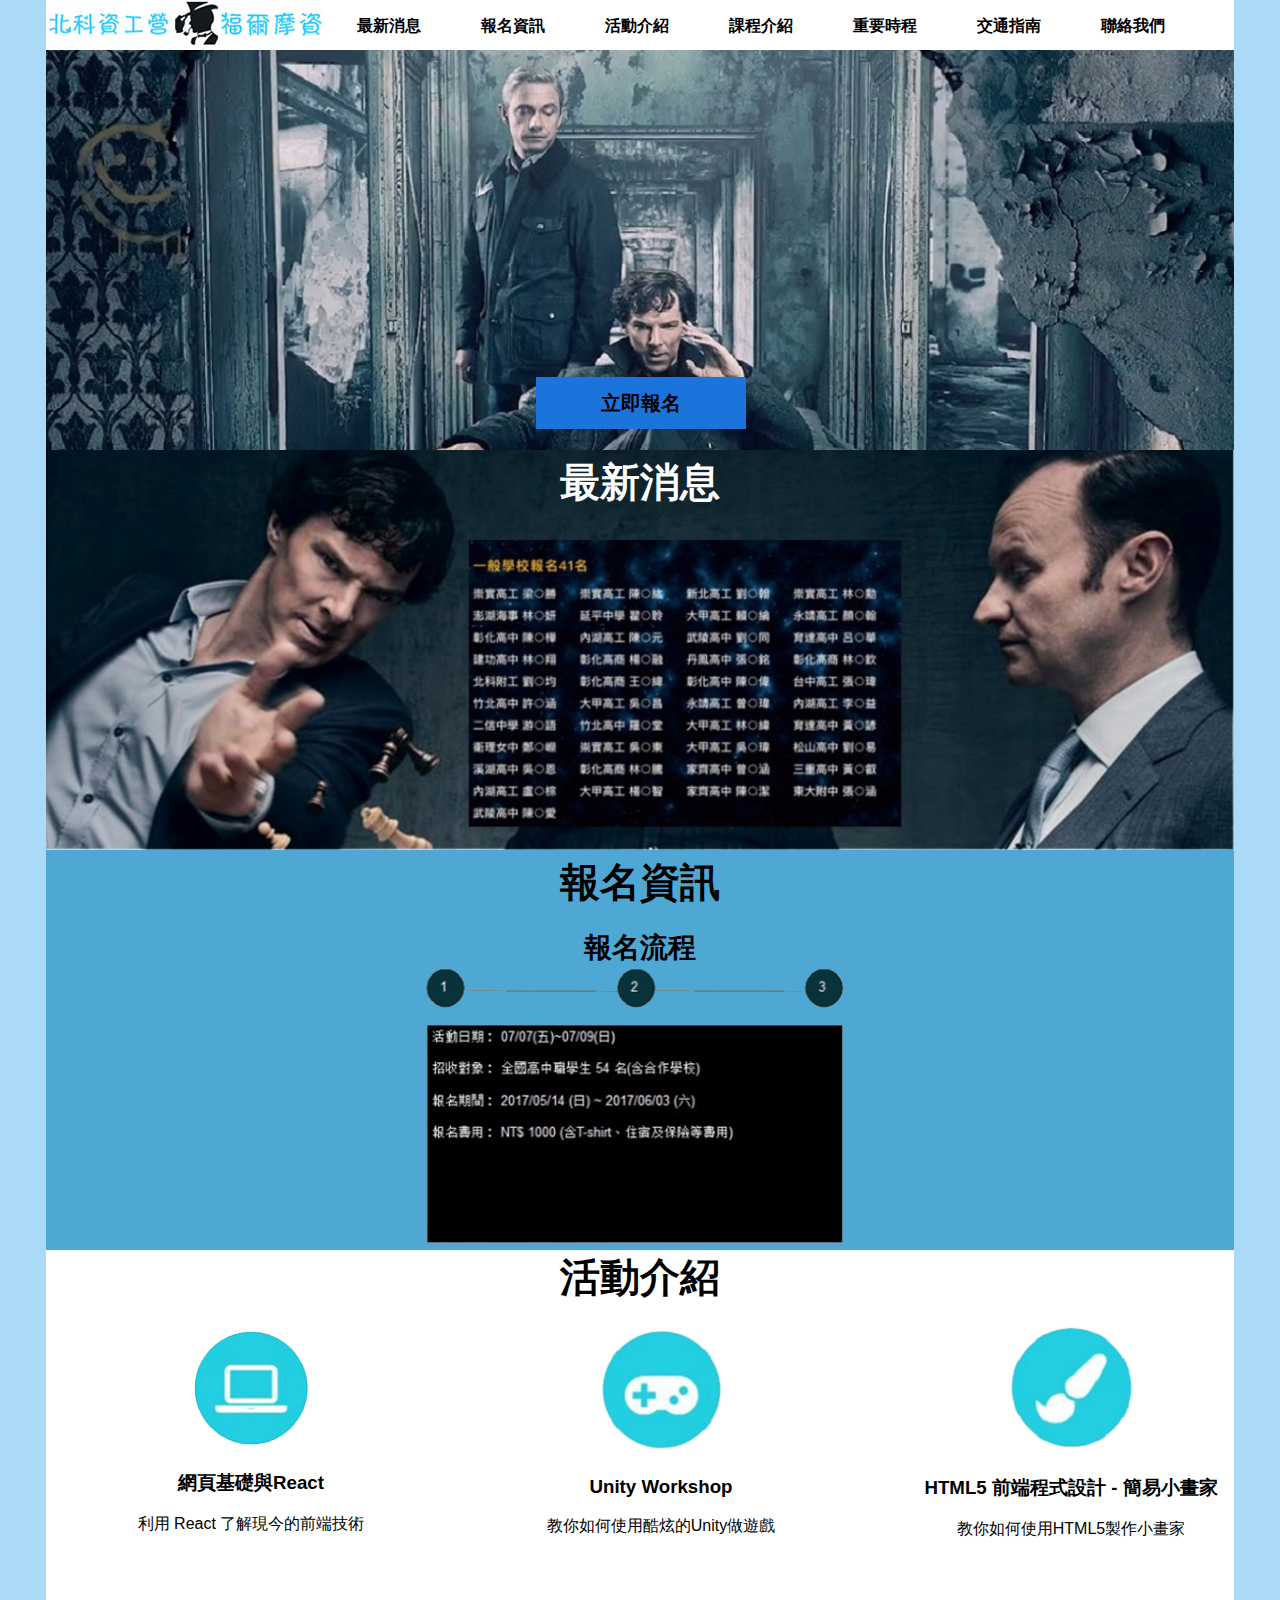
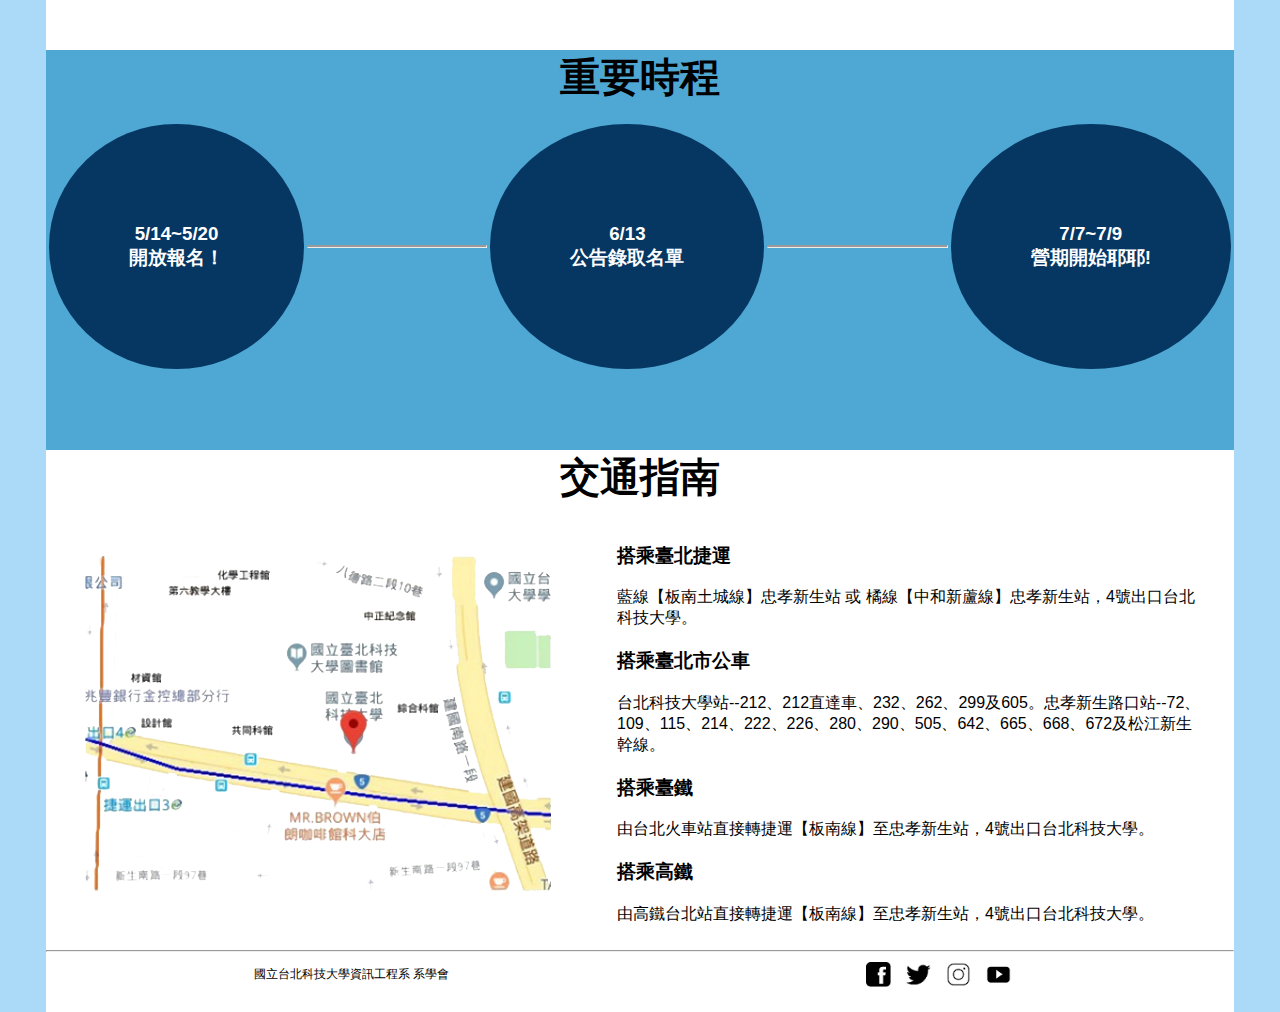
<file: index.html>
<!DOCTYPE html>
<html>

<head>
    <meta charset="utf-8" />
    <title>NTUTCSIE</title>
    <link rel="stylesheet" href="./css/index.css" />
    
    <script src="https://ajax.googleapis.com/ajax/libs/jquery/3.3.1/jquery.min.js"></script>
    <script>
        $(document).ready(function(){
        // Add smooth scrolling to all links
         $("a").on('click', function(event) {

            // Make sure this.hash has a value before overriding default behavior
            if (this.hash !== "") {
            // Prevent default anchor click behavior
            event.preventDefault();

            // Store hash
            var hash = this.hash;

             // Using jQuery's animate() method to add smooth page scroll
             // The optional number (800) specifies the number of milliseconds it takes to scroll to the specified area
         $('html, body').animate({
           scrollTop: $(hash).offset().top
         }, 800, function(){
   
           // Add hash (#) to URL when done scrolling (default click behavior)
              window.location.hash = hash;
            });
            } // End if
        });
        });
        
    </script>
    <script src="./smooth-page-scroll-to-top/files/smooth_scroll.js"></script>
    
</head>

<body>
    <div class="wrap">
        <div class="header">
            <div class="nav">
                <div class="nav_img"><a href="index.html" ><img src="./image/home1.jpg" ></a></div>
                <div class="nav_btn"><a href="news.html" style="color:#000000">最新消息</a></div>
                <div class="nav_btn"><a href="route.html" style="color:#000000">報名資訊</a></div>
                <div class="nav_btn"><a href="activity.html" style="color:#000000">活動介紹</a></div>
                <div class="nav_btn"><a href="subject.html" style="color:#000000">課程介紹</a></div>
                <div class="nav_btn"><a href="schedule.html" style="color:#000000">重要時程</a></div>
                <div class="nav_btn"><a href="https://goo.gl/K7Ed3x" style="color:#000000">交通指南</a></div>
                <div class="nav_btn"><a href="connection.html" style="color:#000000">聯絡我們</a></div>
            </div>
        </div>
        
        <div class="main_content">
            <div class="fir_content">
                <img src="./image/img01.bmp" >
                <a href="#apply">立即報名</a>
            </div>
            <div class="sec_content">
                <p class="p_title">最新消息</p>
                <img src="./image/img02.bmp">
            </div>

            <div class="third_content">
                <a id = "apply"><p class="p_title">報名資訊</p></a>
                <p >報名流程</p>
                <img src="./image/img03.bmp">
            </div>

            <div class="forth_content">
                <p class="p_title">活動介紹</p>
                <div class="act_news">    
                    <div style="flex-grow: 1">
                        <img src="./image/act_img1.bmp">
                        <h3>網頁基礎與React</h3>
                        <p>利用 React 了解現今的前端技術</p>
                    </div>
                    <div style="flex-grow: 1">
                        <img src="./image/act_img2.bmp">
                        <h3>Unity Workshop</h3>
                        <p>教你如何使用酷炫的Unity做遊戲</p>
                    </div>
                    <div style="flex-grow: 1">
                        <img src="./image/act_img3.bmp">
                        <h3>HTML5 前端程式設計 - 簡易小畫家</h3>
                        <p>教你如何使用HTML5製作小畫家</p>
                    </div>
                </div>
            </div>
            <div class="five_content">
                <p class="p_title">重要時程</p>
                <div class="timeline">    
                    <div>
                        <h3>
                            5/14~5/20</br>
                            開放報名！
                        </h3>
                    </div>
                    <hr></hr>
                    <div>
                        <h3>
                            6/13</br>
                            公告錄取名單
                        </h3>
                    </div>
                    <hr></hr>
                    <div>
                        <h3>
                            7/7~7/9</br>
                            營期開始耶耶!
                        </h3>
                    </div>
                 </div>
            </div>
            <div class="six_content">
                <p class="p_title">交通指南</p>
                <div class="map_news">    
                    <div style="flex-grow: 1">
                        <img src="./image/map.bmp">
                    </div>
                    <div style="flex-grow: 1">
                        <h3>搭乘臺北捷運</h3>  
                        <p>藍線【板南土城線】忠孝新生站 或 橘線【中和新蘆線】忠孝新生站，4號出口台北科技大學。</p>   
                        <h3>搭乘臺北市公車</h3>
                        <p>台北科技大學站--212、212直達車、232、262、299及605。忠孝新生路口站--72、109、115、214、222、226、280、290、505、642、665、668、672及松江新生幹線。</p>
                        <h3>搭乘臺鐵</h3>
                        <p>由台北火車站直接轉捷運【板南線】至忠孝新生站，4號出口台北科技大學。</p>
                        <h3>搭乘高鐵</h3>
                        <p>由高鐵台北站直接轉捷運【板南線】至忠孝新生站，4號出口台北科技大學。</p>
                    </div>
                </div>  
            </div>
        </div> 
        <hr class="pline"></hr>   
        <div class="footer">
            <div class="footer_content">
                <div>國立台北科技大學資訊工程系 系學會</div>
                <div class="icon">
                        <a href="https://www.facebook.com/NTUT2018CSIE/"><img src="./image/fb.png"></a>
                        <a href="https://twitter.com/"><img src="./image/tw.png"></a>
                        <a href="https://www.instagram.com/?hl=zh-tw"><img src="./image/ig.png"></a>
                        <a href="https://www.youtube.com/"><img src="./image/yt.png"></a>
                </div>
            </div>
        </div>
    </div>
</body>

</html>
</file>
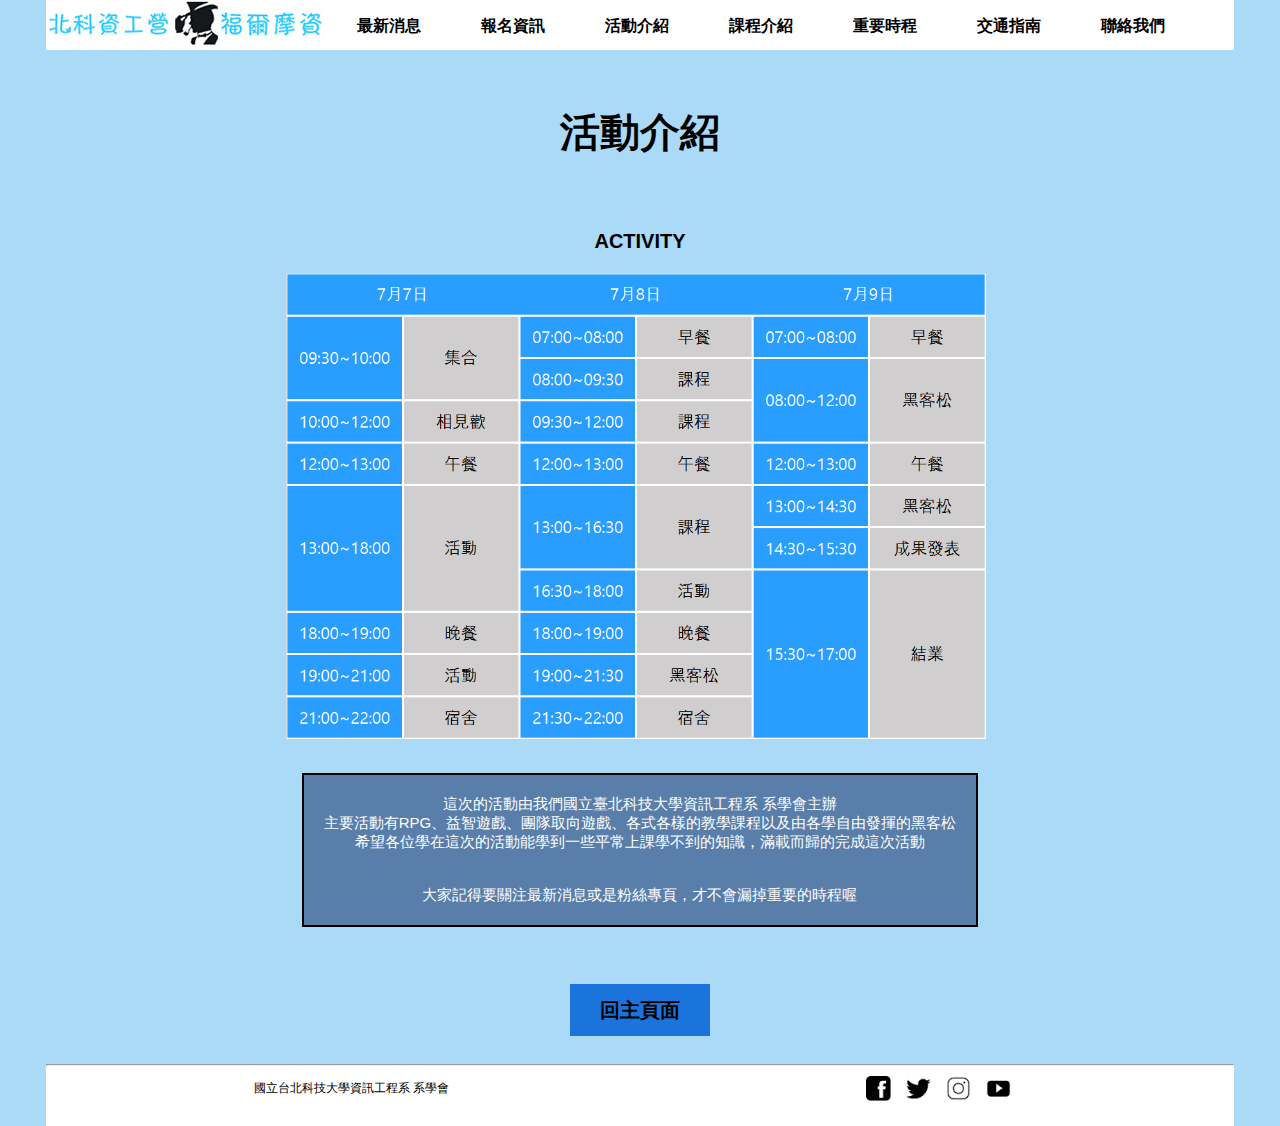
<file: activity.html>
<!DOCTYPE html>
<html>

<head>
    <meta charset="utf-8" />
    <title>NTUTCSIE</title>
    <link rel="stylesheet" href="./css/universal.css" />
</head>

<body>
    <div class="wrap">
        <div class="header">
            <div class="nav">
                <div class="nav_img"><a href="index.html" ><img src="./image/home1.jpg" ></a></div>
                <div class="nav_btn"><a href="news.html" style="color:#000000">最新消息</a></div>
                <div class="nav_btn"><a href="route.html" style="color:#000000">報名資訊</a></div>
                <div class="nav_btn"><a href="activity.html" style="color:#000000">活動介紹</a></div>
                <div class="nav_btn"><a href="subject.html" style="color:#000000">課程介紹</a></div>
                <div class="nav_btn"><a href="schedule.html" style="color:#000000">重要時程</a></div>
                <div class="nav_btn"><a href="https://goo.gl/K7Ed3x" style="color:#000000">交通指南</a></div>
                <div class="nav_btn"><a href="connection.html" style="color:#000000">聯絡我們</a></div>
            </div>
        </div>
        <div class="content">
            <div class="title">
                活動介紹
            </div>
            <div class="substandard">
                <p>ACTIVITY</p>
            </div>
            <div>
                <img src="./image/schedules.jpg">
            </div>
            <div class="information">
                這次的活動由我們國立臺北科技大學資訊工程系 系學會主辦</br>
                主要活動有RPG、益智遊戲、團隊取向遊戲、各式各樣的教學課程以及由各學自由發揮的黑客松</br>
                希望各位學在這次的活動能學到一些平常上課學不到的知識，滿載而歸的完成這次活動</br>
                </br></br>
                大家記得要關注最新消息或是粉絲專頁，才不會漏掉重要的時程喔
            </div>
            <div class="btn">
                <a href="index.html">回主頁面</a>
            </div>
        </div>
        <hr class="pline"></hr>   
        <div class="footer">
            <div class="footer_content">
                <div>國立台北科技大學資訊工程系 系學會</div>
                <div class="icon">
                    <a href="https://www.facebook.com/NTUT2018CSIE/"><img src="./image/fb.png"></a>
                    <a href="https://twitter.com/"><img src="./image/tw.png"></a>
                    <a href="https://www.instagram.com/?hl=zh-tw"><img src="./image/ig.png"></a>
                    <a href="https://www.youtube.com/"><img src="./image/yt.png"></a>
                </div>
            </div>
        </div>
    </div>
</body>

</html>
</file>
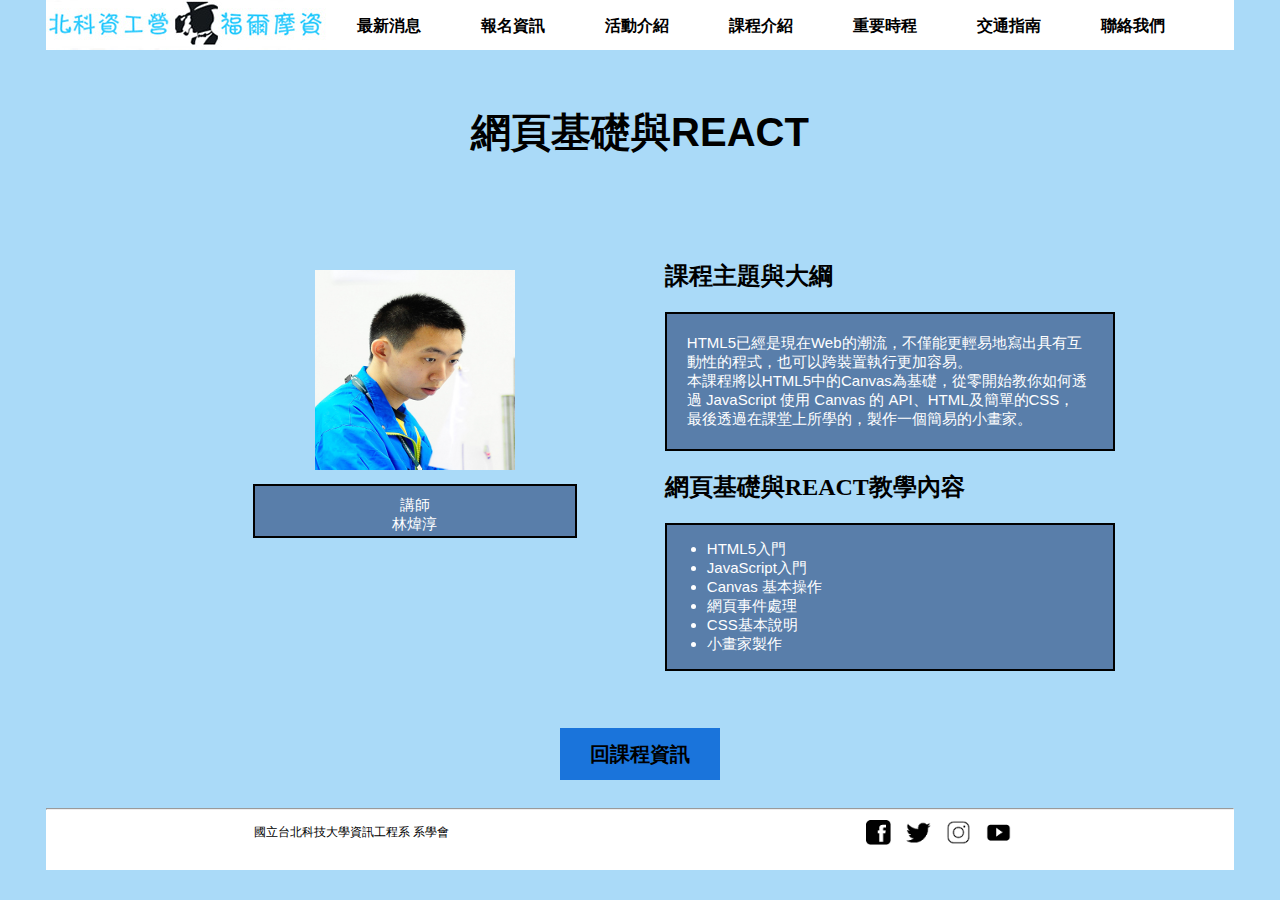
<file: html.html>
<!DOCTYPE html>
<html>

<head>
    <meta charset="utf-8" />
    <title>NTUTCSIE</title>
    <link rel="stylesheet" href="./css/teacher.css" />
</head>

<body>
    <div class="wrap">
        <div class="header">
            <div class="nav">
                <div class="nav_img"><a href="index.html" ><img src="./image/home1.jpg" ></a></div>
                <div class="nav_btn"><a href="news.html" style="color:#000000">最新消息</a></div>
                <div class="nav_btn"><a href="route.html" style="color:#000000">報名資訊</a></div>
                <div class="nav_btn"><a href="activity.html" style="color:#000000">活動介紹</a></div>
                <div class="nav_btn"><a href="subject.html" style="color:#000000">課程介紹</a></div>
                <div class="nav_btn"><a href="schedule.html" style="color:#000000">重要時程</a></div>
                <div class="nav_btn"><a href="https://goo.gl/K7Ed3x" style="color:#000000">交通指南</a></div>
                <div class="nav_btn"><a href="connection.html" style="color:#000000">聯絡我們</a></div>
            </div>
        </div>
        <div class="content">
            <div class="title">
                網頁基礎與REACT
            </div>
            <div class="licontent">
                <div  class="fir">
                    <img src="./image/html.png">
                    <div class="ins">
                        講師</br>
                        林煒淳
                    </div>
                </div>
                <div  class="sec">
                    <h2>課程主題與大綱</h2>
                    <div class="information">
                        HTML5已經是現在Web的潮流，不僅能更輕易地寫出具有互動性的程式，也可以跨裝置執行更加容易。</br>
 
                        本課程將以HTML5中的Canvas為基礎，從零開始教你如何透過 JavaScript 使用 Canvas 的 API、HTML及簡單的CSS，</br>
                        最後透過在課堂上所學的，製作一個簡易的小畫家。
                    </div>
                    <h2>網頁基礎與REACT教學內容</h2>
                    <div class="list">
                        <ul>
                            <li>HTML5入門</li>
                            <li>JavaScript入門</li>
                            <li>Canvas 基本操作</li>
                            <li>網頁事件處理</li>
                            <li>CSS基本說明</li>
                            <li>小畫家製作</li>
                        </ul>
                    </div>
                </div>
            </div>
            <div class="btn">
                <a href="subject.html">回課程資訊</a>
            </div>
        </div>
        <hr class="pline"></hr>   
        <div class="footer">
            <div class="footer_content">
                <div>國立台北科技大學資訊工程系 系學會</div>
                <div class="icon">
                    <a href="https://www.facebook.com/NTUT2018CSIE/"><img src="./image/fb.png"></a>
                    <a href="https://twitter.com/"><img src="./image/tw.png"></a>
                    <a href="https://www.instagram.com/?hl=zh-tw"><img src="./image/ig.png"></a>
                    <a href="https://www.youtube.com/"><img src="./image/yt.png"></a>
                </div>
            </div>
        </div>
    </div>
</body>

</html>
</file>
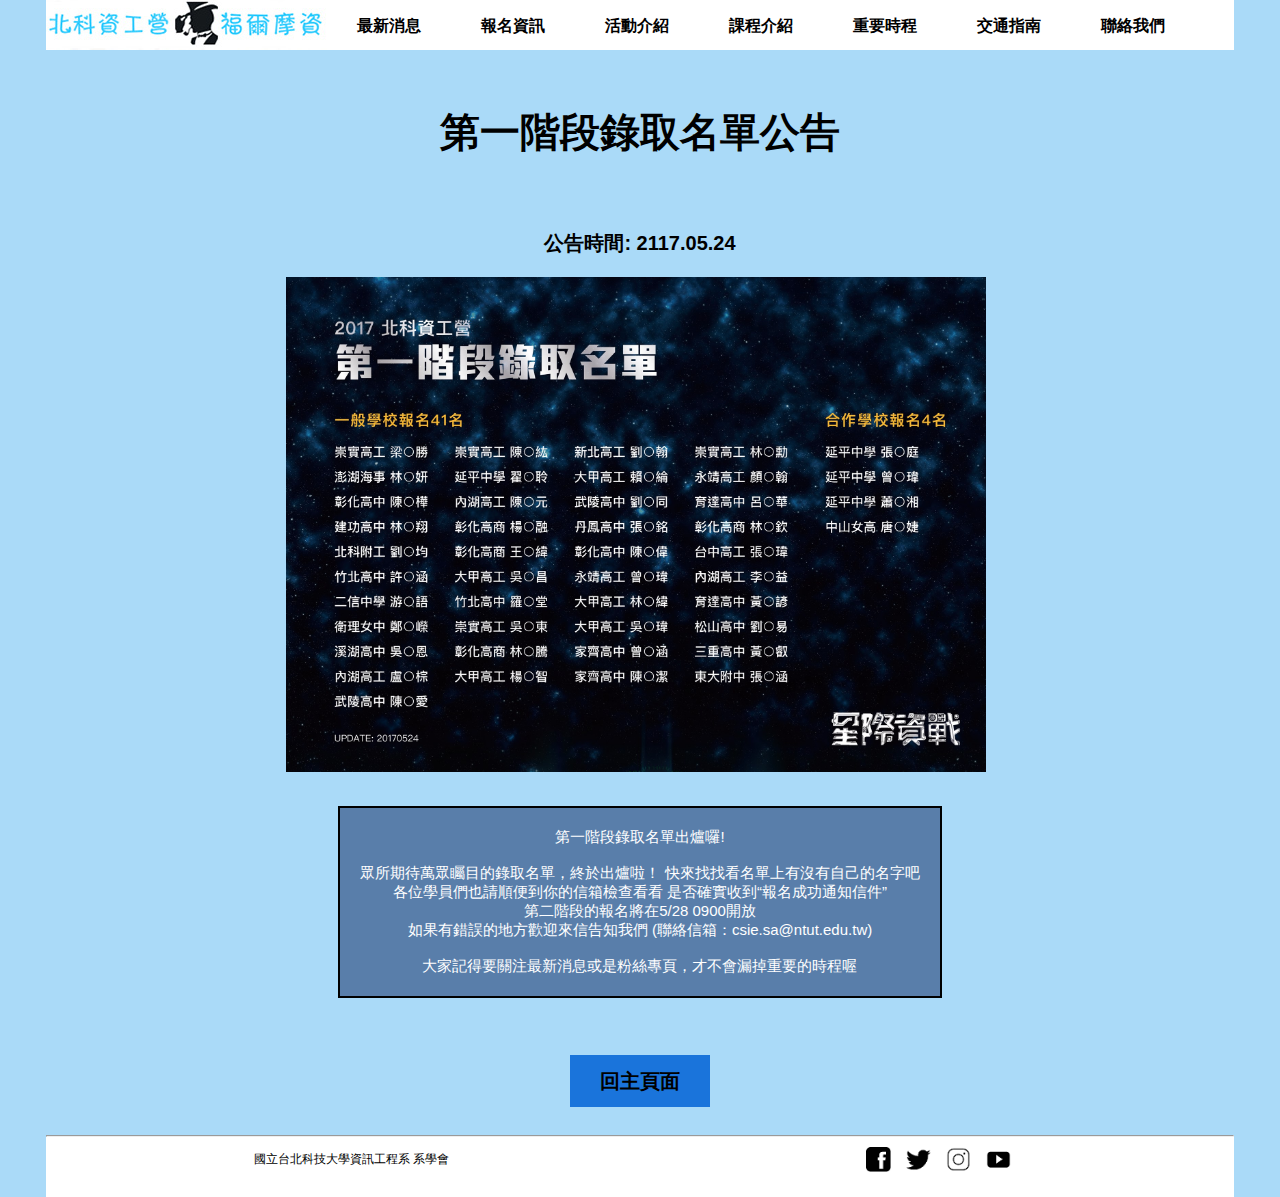
<file: news.html>
<!DOCTYPE html>
<html>

<head>
    <meta charset="utf-8" />
    <title>NTUTCSIE</title>
    <link rel="stylesheet" href="./css/universal.css" />
</head>

<body>
    <div class="wrap">
        <div class="header">
            <div class="nav">
                <div class="nav_img"><a href="index.html" ><img src="./image/home1.jpg" ></a></div>
                <div class="nav_btn"><a href="news.html" style="color:#000000">最新消息</a></div>
                <div class="nav_btn"><a href="route.html" style="color:#000000">報名資訊</a></div>
                <div class="nav_btn"><a href="activity.html" style="color:#000000">活動介紹</a></div>
                <div class="nav_btn"><a href="subject.html" style="color:#000000">課程介紹</a></div>
                <div class="nav_btn"><a href="schedule.html" style="color:#000000">重要時程</a></div>
                <div class="nav_btn"><a href="https://goo.gl/K7Ed3x" style="color:#000000">交通指南</a></div>
                <div class="nav_btn"><a href="connection.html" style="color:#000000">聯絡我們</a></div>
            </div>
        </div>
        <div class="content">
            <div class="title">
                第一階段錄取名單公告
            </div>
            <div class="substandard">
                <p>公告時間: 2117.05.24</p>
            </div>
            <div>
                <img src="./image/nameList.jpg">
            </div>
            <div class="information">
                第一階段錄取名單出爐囉!</br></br>
 
                眾所期待萬眾矚目的錄取名單，終於出爐啦！ 快來找找看名單上有沒有自己的名字吧</br>
                各位學員們也請順便到你的信箱檢查看看 是否確實收到“報名成功通知信件”</br>
                第二階段的報名將在5/28 0900開放</br>
                如果有錯誤的地方歡迎來信告知我們 (聯絡信箱：csie.sa@ntut.edu.tw)</br></br>
                         
                大家記得要關注最新消息或是粉絲專頁，才不會漏掉重要的時程喔</br>
            </div>
            <div class="btn">
                <a href="index.html">回主頁面</a>
            </div>
        </div>
        <hr class="pline"></hr>   
        <div class="footer">
            <div class="footer_content">
                <div>國立台北科技大學資訊工程系 系學會</div>
                <div class="icon">
                    <a href="https://www.facebook.com/NTUT2018CSIE/"><img src="./image/fb.png"></a>
                    <a href="https://twitter.com/"><img src="./image/tw.png"></a>
                    <a href="https://www.instagram.com/?hl=zh-tw"><img src="./image/ig.png"></a>
                    <a href="https://www.youtube.com/"><img src="./image/yt.png"></a>
                </div>
            </div>
        </div>
    </div>
</body>

</html>
</file>
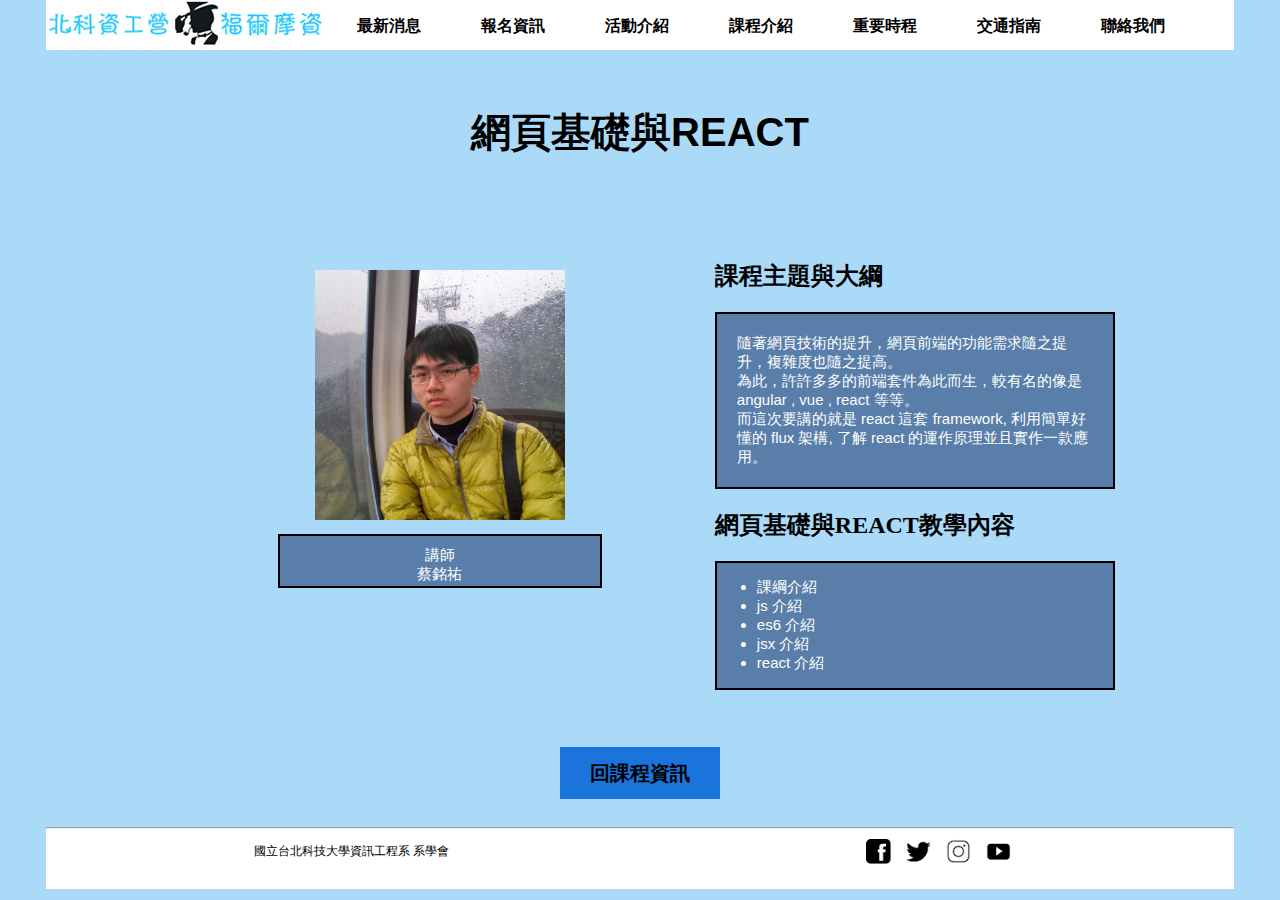
<file: react.html>
<!DOCTYPE html>
<html>

<head>
    <meta charset="utf-8" />
    <title>NTUTCSIE</title>
    <link rel="stylesheet" href="./css/teacher.css" />
</head>

<body>
    <div class="wrap">
        <div class="header">
            <div class="nav">
                <div class="nav_img"><a href="index.html" ><img src="./image/home1.jpg" ></a></div>
                <div class="nav_btn"><a href="news.html" style="color:#000000">最新消息</a></div>
                <div class="nav_btn"><a href="route.html" style="color:#000000">報名資訊</a></div>
                <div class="nav_btn"><a href="activity.html" style="color:#000000">活動介紹</a></div>
                <div class="nav_btn"><a href="subject.html" style="color:#000000">課程介紹</a></div>
                <div class="nav_btn"><a href="schedule.html" style="color:#000000">重要時程</a></div>
                <div class="nav_btn"><a href="https://goo.gl/K7Ed3x" style="color:#000000">交通指南</a></div>
                <div class="nav_btn"><a href="connection.html" style="color:#000000">聯絡我們</a></div>
            </div>
        </div>
        <div class="content">
            <div class="title">
                網頁基礎與REACT
            </div>
            <div class="licontent">
                <div  class="fir">
                    <img src="./image/react.jpg">
                    <div class="ins">
                        講師</br>
                        蔡銘祐
                    </div>
                </div>
                <div  class="sec">
                    <h2>課程主題與大綱</h2>
                    <div class="information">
                        隨著網頁技術的提升，網頁前端的功能需求隨之提升，複雜度也隨之提高。</br>
 
                        為此，許許多多的前端套件為此而生，較有名的像是 angular , vue , react 等等。</br>
                             
                        而這次要講的就是 react 這套 framework, 利用簡單好懂的 flux 架構, 了解 react 的運作原理並且實作一款應用。
                    </div>
                    <h2>網頁基礎與REACT教學內容</h2>
                    <div class="list">
                        <ul>
                            <li>課綱介紹</li>
                            <li>js 介紹</li>
                            <li>es6 介紹</li>
                            <li>jsx 介紹</li>
                            <li>react 介紹</li>
                        </ul>
                    </div>
                </div>
            </div>
            <div class="btn">
                <a href="subject.html">回課程資訊</a>
            </div>
        </div>
        <hr class="pline"></hr>   
        <div class="footer">
            <div class="footer_content">
                <div>國立台北科技大學資訊工程系 系學會</div>
                <div class="icon">
                    <a href="https://www.facebook.com/NTUT2018CSIE/"><img src="./image/fb.png"></a>
                    <a href="https://twitter.com/"><img src="./image/tw.png"></a>
                    <a href="https://www.instagram.com/?hl=zh-tw"><img src="./image/ig.png"></a>
                    <a href="https://www.youtube.com/"><img src="./image/yt.png"></a>
                </div>
            </div>
        </div>
    </div>
</body>

</html>
</file>
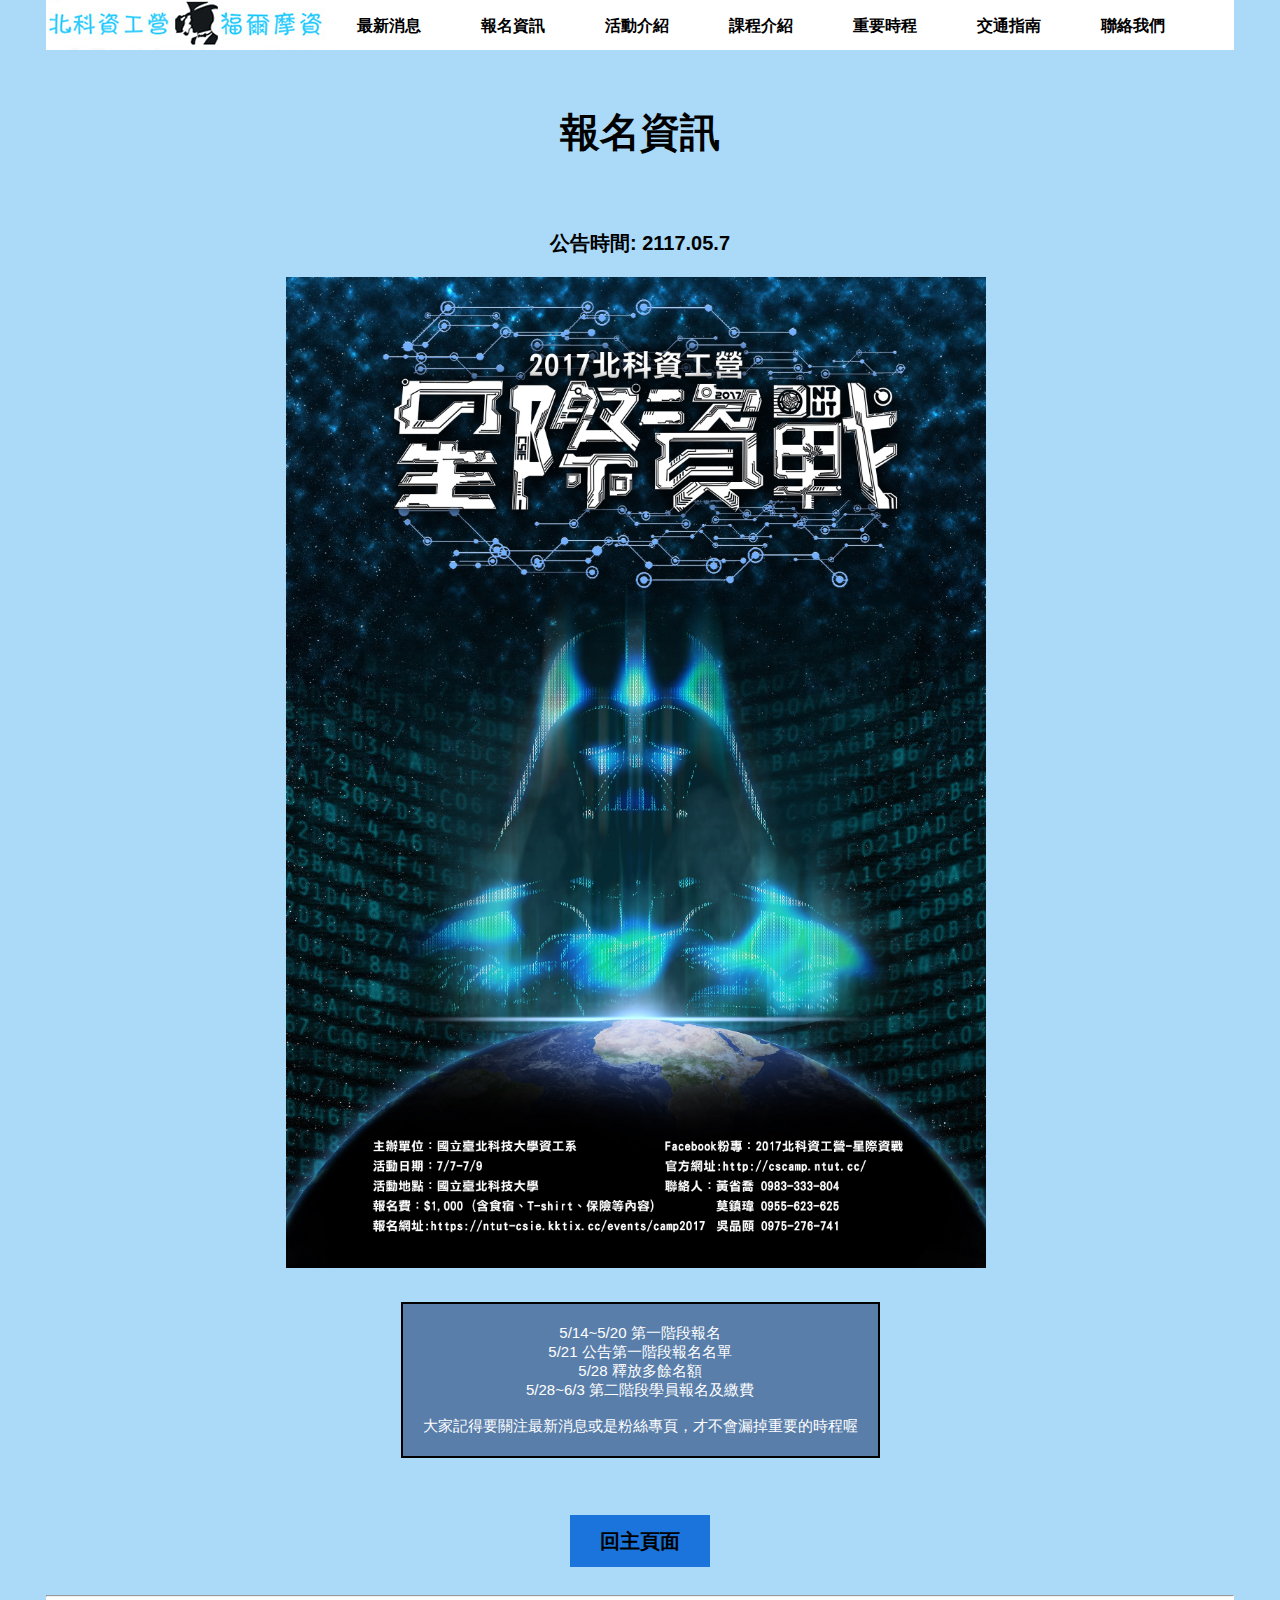
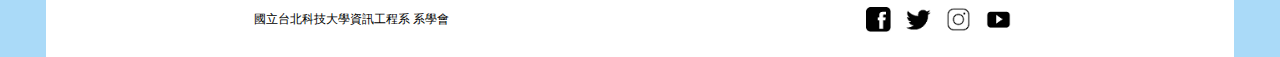
<file: route.html>
<!DOCTYPE html>
<html>

<head>
    <meta charset="utf-8" />
    <title>NTUTCSIE</title>
    <link rel="stylesheet" href="./css/universal.css" />
</head>

<body>
    <div class="wrap">
        <div class="header">
            <div class="nav">
                <div class="nav_img"><a href="index.html" ><img src="./image/home1.jpg" ></a></div>
                <div class="nav_btn"><a href="news.html" style="color:#000000">最新消息</a></div>
                <div class="nav_btn"><a href="route.html" style="color:#000000">報名資訊</a></div>
                <div class="nav_btn"><a href="activity.html" style="color:#000000">活動介紹</a></div>
                <div class="nav_btn"><a href="subject.html" style="color:#000000">課程介紹</a></div>
                <div class="nav_btn"><a href="schedule.html" style="color:#000000">重要時程</a></div>
                <div class="nav_btn"><a href="https://goo.gl/K7Ed3x" style="color:#000000">交通指南</a></div>
                <div class="nav_btn"><a href="connection.html" style="color:#000000">聯絡我們</a></div>
            </div>
        </div>
        <div class="content">
            <div class="title">
                報名資訊
            </div>
            <div class="substandard">
                <p>公告時間: 2117.05.7</p>
            </div>
            <div>
                <img src="./image/cscamp.jpg">
            </div>
            <div class="information">
                    5/14~5/20 第一階段報名</br>
                    5/21 公告第一階段報名名單</br>
                    5/28 釋放多餘名額</br>
                    5/28~6/3 第二階段學員報名及繳費</br></br>
                     
                    大家記得要關注最新消息或是粉絲專頁，才不會漏掉重要的時程喔
            </div>
            <div class="btn">
                <a href="index.html">回主頁面</a>
            </div>
        </div>
        <hr class="pline"></hr>   
        <div class="footer">
            <div class="footer_content">
                <div>國立台北科技大學資訊工程系 系學會</div>
                <div class="icon">
                    <a href="https://www.facebook.com/NTUT2018CSIE/"><img src="./image/fb.png"></a>
                    <a href="https://twitter.com/"><img src="./image/tw.png"></a>
                    <a href="https://www.instagram.com/?hl=zh-tw"><img src="./image/ig.png"></a>
                    <a href="https://www.youtube.com/"><img src="./image/yt.png"></a>
                </div>
            </div>
        </div>
    </div>
</body>

</html>
</file>
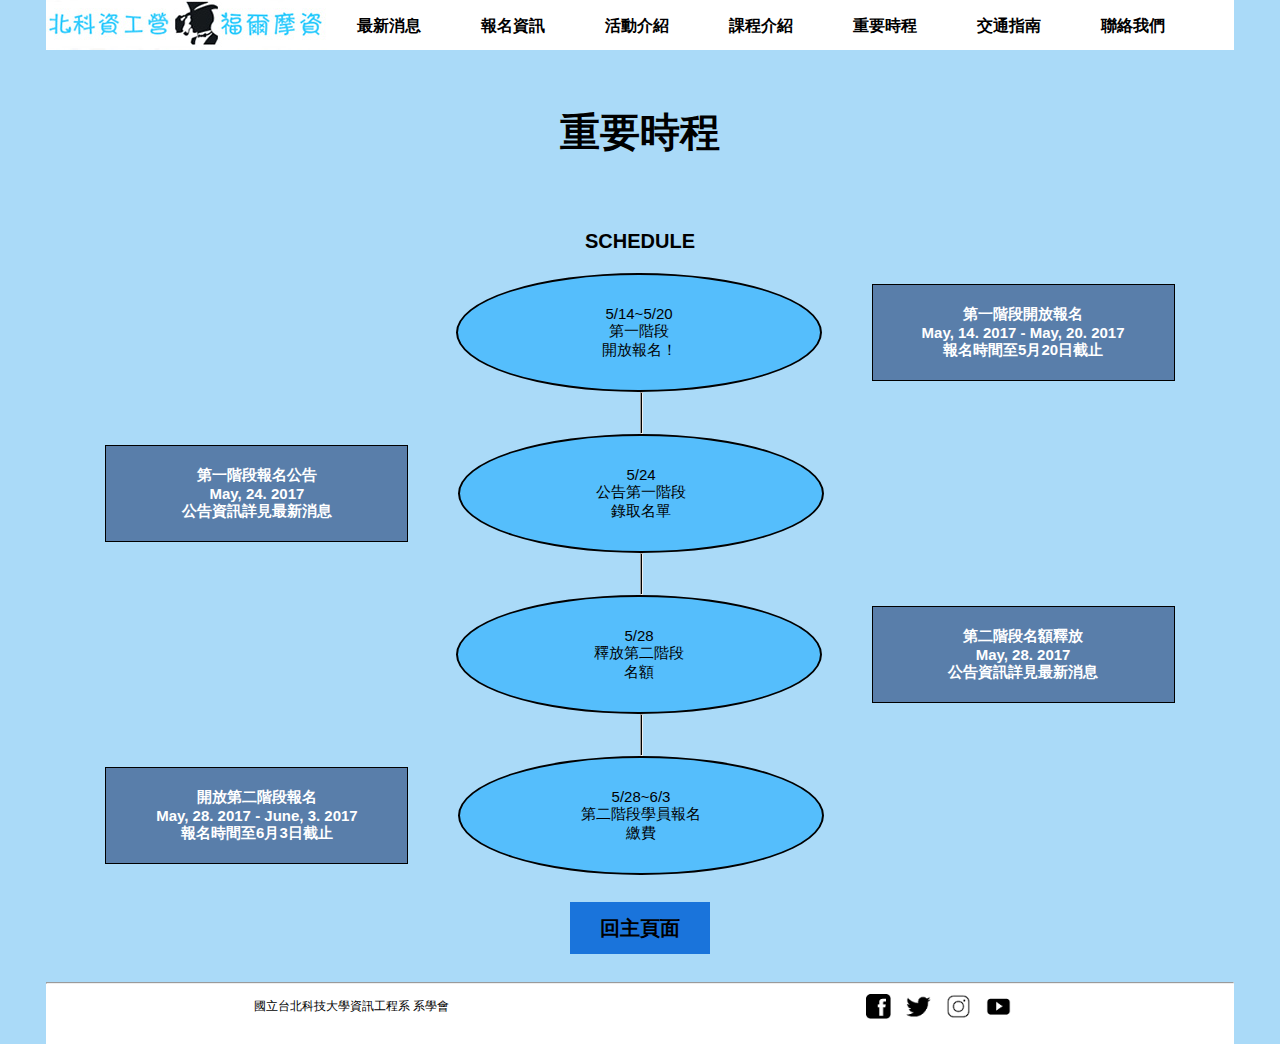
<file: schedule.html>
<!DOCTYPE html>
<html>

<head>
    <meta charset="utf-8" />
    <title>NTUTCSIE</title>
    <link rel="stylesheet" href="./css/schedule.css" />
</head>

<body>
    <div class="wrap">
        <div class="header">
            <div class="nav">
                <div class="nav_img"><a href="index.html" ><img src="./image/home1.jpg" ></a></div>
                <div class="nav_btn"><a href="news.html" style="color:#000000">最新消息</a></div>
                <div class="nav_btn"><a href="route.html" style="color:#000000">報名資訊</a></div>
                <div class="nav_btn"><a href="activity.html" style="color:#000000">活動介紹</a></div>
                <div class="nav_btn"><a href="subject.html" style="color:#000000">課程介紹</a></div>
                <div class="nav_btn"><a href="schedule.html" style="color:#000000">重要時程</a></div>
                <div class="nav_btn"><a href="https://goo.gl/K7Ed3x" style="color:#000000">交通指南</a></div>
                <div class="nav_btn"><a href="connection.html" style="color:#000000">聯絡我們</a></div>
            </div>
        </div>
        <div class="content">
            <div class="title">
                重要時程
            </div>
            <div class="substandard">
                <p>SCHEDULE</p>
            </div>
            <div class="schedule">
                <div style="flex-grow: 1"></div>
                <div class="time" style="flex-grow: 1">
                    5/14~5/20</BR>
                    第一階段</BR>
                    開放報名！
                </div>
                <div class="information" style="flex-grow: 1">
                    第一階段開放報名</BR>
                    May, 14. 2017 - May, 20. 2017</BR>
                    報名時間至5月20日截止
                </div>
            </div>
            <hr class="line"></hr>
            <div class="schedule">
                <div class="information" style="flex-grow: 1">
                    第一階段報名公告</BR>
                    May, 24. 2017</BR>
                    公告資訊詳見最新消息
                </div>
                <div class="time" style="flex-grow: 1">
                    5/24</BR>
                    公告第一階段</BR>
                    錄取名單
                </div>
                <div style="flex-grow: 1"></div>   
            </div>
            <hr class="line"></hr>
            <div class="schedule">
                <div style="flex-grow: 1"></div>
                <div class="time" style="flex-grow: 1">
                    5/28</BR>
                    釋放第二階段</BR>
                    名額
                </div>
                <div class="information" style="flex-grow: 1">
                    第二階段名額釋放</BR>
                    May, 28. 2017</BR>
                    公告資訊詳見最新消息
                </div>   
            </div>
            <hr class="line"></hr>
            <div class="schedule">
                <div class="information" style="flex-grow: 1">
                    開放第二階段報名</BR>
                    May, 28. 2017 - June, 3. 2017</BR>
                    報名時間至6月3日截止
                </div>
                <div class="time" style="flex-grow: 1">
                    5/28~6/3</BR>
                    第二階段學員報名</BR>
                    繳費
                </div>
                <div style="flex-grow: 1"></div> 
            </div>
            <div class="btn">
                <a href="index.html">回主頁面</a>
            </div>
        </div>
        <hr class="pline"></hr>   
        <div class="footer">
            <div class="footer_content">
                <div>國立台北科技大學資訊工程系 系學會</div>
                <div class="icon">
                    <a href="https://www.facebook.com/NTUT2018CSIE/"><img src="./image/fb.png"></a>
                    <a href="https://twitter.com/"><img src="./image/tw.png"></a>
                    <a href="https://www.instagram.com/?hl=zh-tw"><img src="./image/ig.png"></a>
                    <a href="https://www.youtube.com/"><img src="./image/yt.png"></a>
                </div>
            </div>
        </div>
    </div>
</body>

</html>
</file>
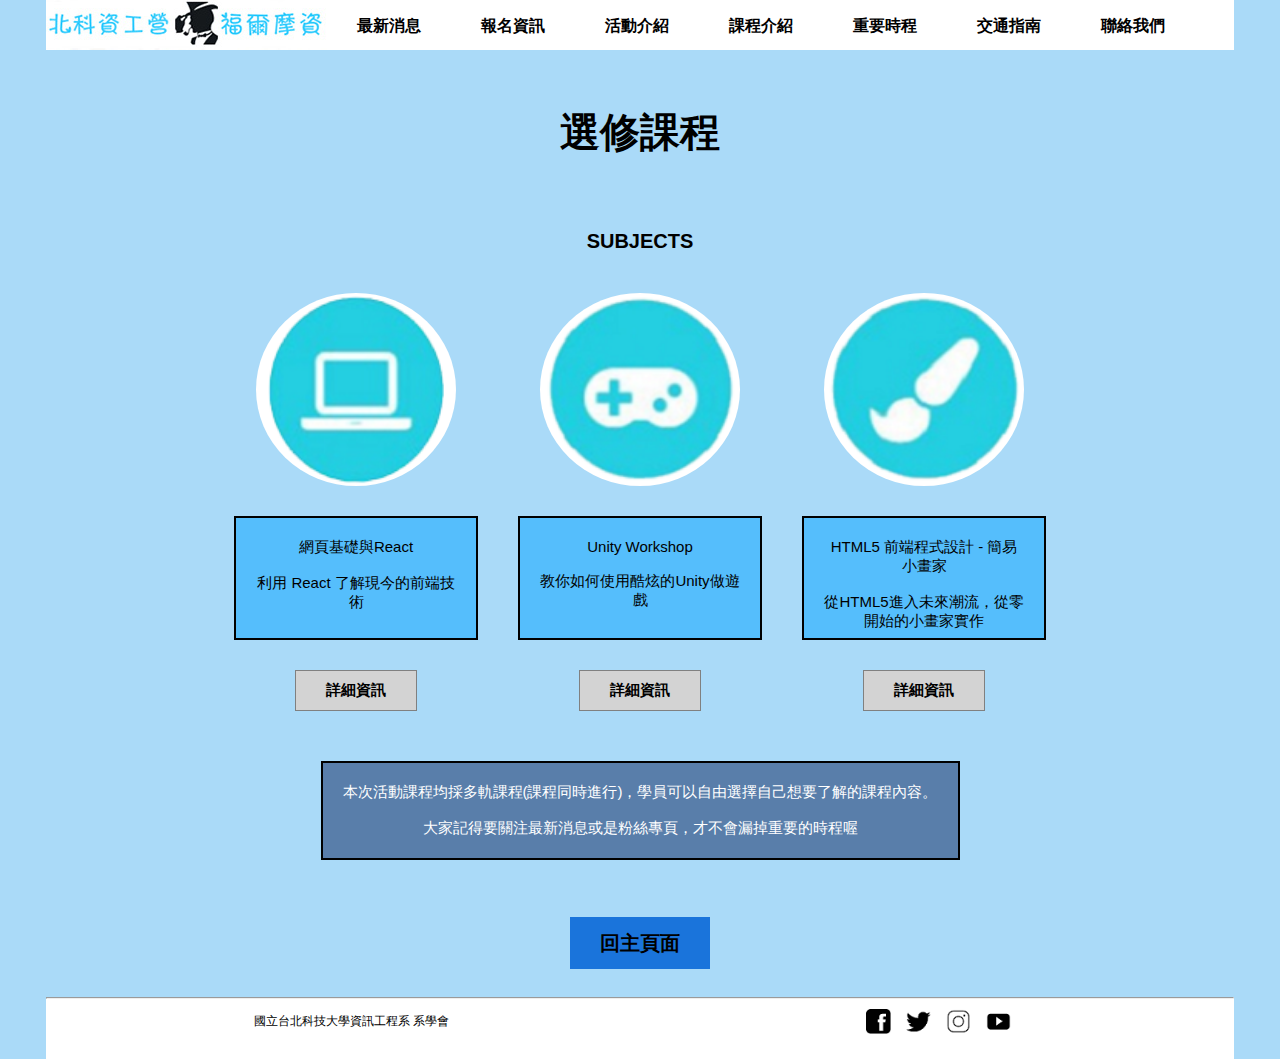
<file: subject.html>
<!DOCTYPE html>
<html>

<head>
    <meta charset="utf-8" />
    <title>NTUTCSIE</title>
    <link rel="stylesheet" href="./css/subject.css" />
</head>

<body>
    <div class="wrap">
        <div class="header">
            <div class="nav">
                <div class="nav_img"><a href="index.html" ><img src="./image/home1.jpg" ></a></div>
                <div class="nav_btn"><a href="news.html" style="color:#000000">最新消息</a></div>
                <div class="nav_btn"><a href="route.html" style="color:#000000">報名資訊</a></div>
                <div class="nav_btn"><a href="activity.html" style="color:#000000">活動介紹</a></div>
                <div class="nav_btn"><a href="subject.html" style="color:#000000">課程介紹</a></div>
                <div class="nav_btn"><a href="schedule.html" style="color:#000000">重要時程</a></div>
                <div class="nav_btn"><a href="https://goo.gl/K7Ed3x" style="color:#000000">交通指南</a></div>
                <div class="nav_btn"><a href="connection.html" style="color:#000000">聯絡我們</a></div>
            </div>
        </div>
        <div class="content">
            <div class="title">
                選修課程
            </div>
            <div class="substandard">
                <p>SUBJECTS</p>
            </div>
            <div class="sub_ins">
                <div class="sub_teacher">
                    <img src="./image/act_img1.bmp">
                    <p>
                        網頁基礎與React</br></br>
 
                        利用 React 了解現今的前端技術
                    </p>
                    <a href="react.html">詳細資訊</a>
                </div>
                <div class="sub_teacher">
                    <img src="./image/act_img2.bmp">
                    <p>
                         Unity Workshop</br></br>
 
                        教你如何使用酷炫的Unity做遊戲
                    </p>
                    <a href="unity.html">詳細資訊</a>
                </div>
                <div class="sub_teacher">
                    <img src="./image/act_img3.bmp">
                    <p>
                        HTML5 前端程式設計 - 簡易小畫家</br></br>
 
                        從HTML5進入未來潮流，從零開始的小畫家實作
                    </p>
                    <a href="html.html">詳細資訊</a>
                </div>
            </div>
            <div class="information">
                本次活動課程均採多軌課程(課程同時進行)，學員可以自由選擇自己想要了解的課程內容。</br></br>
 
                大家記得要關注最新消息或是粉絲專頁，才不會漏掉重要的時程喔
            </div>
            <div class="btn">
                <a href="index.html">回主頁面</a>
            </div>
        </div>
        <hr class="pline"></hr>   
        <div class="footer">
            <div class="footer_content">
                <div>國立台北科技大學資訊工程系 系學會</div>
                <div class="icon">
                    <a href="https://www.facebook.com/NTUT2018CSIE/"><img src="./image/fb.png"></a>
                    <a href="https://twitter.com/"><img src="./image/tw.png"></a>
                    <a href="https://www.instagram.com/?hl=zh-tw"><img src="./image/ig.png"></a>
                    <a href="https://www.youtube.com/"><img src="./image/yt.png"></a>
                </div>
            </div>
        </div>
    </div>
</body>

</html>
</file>
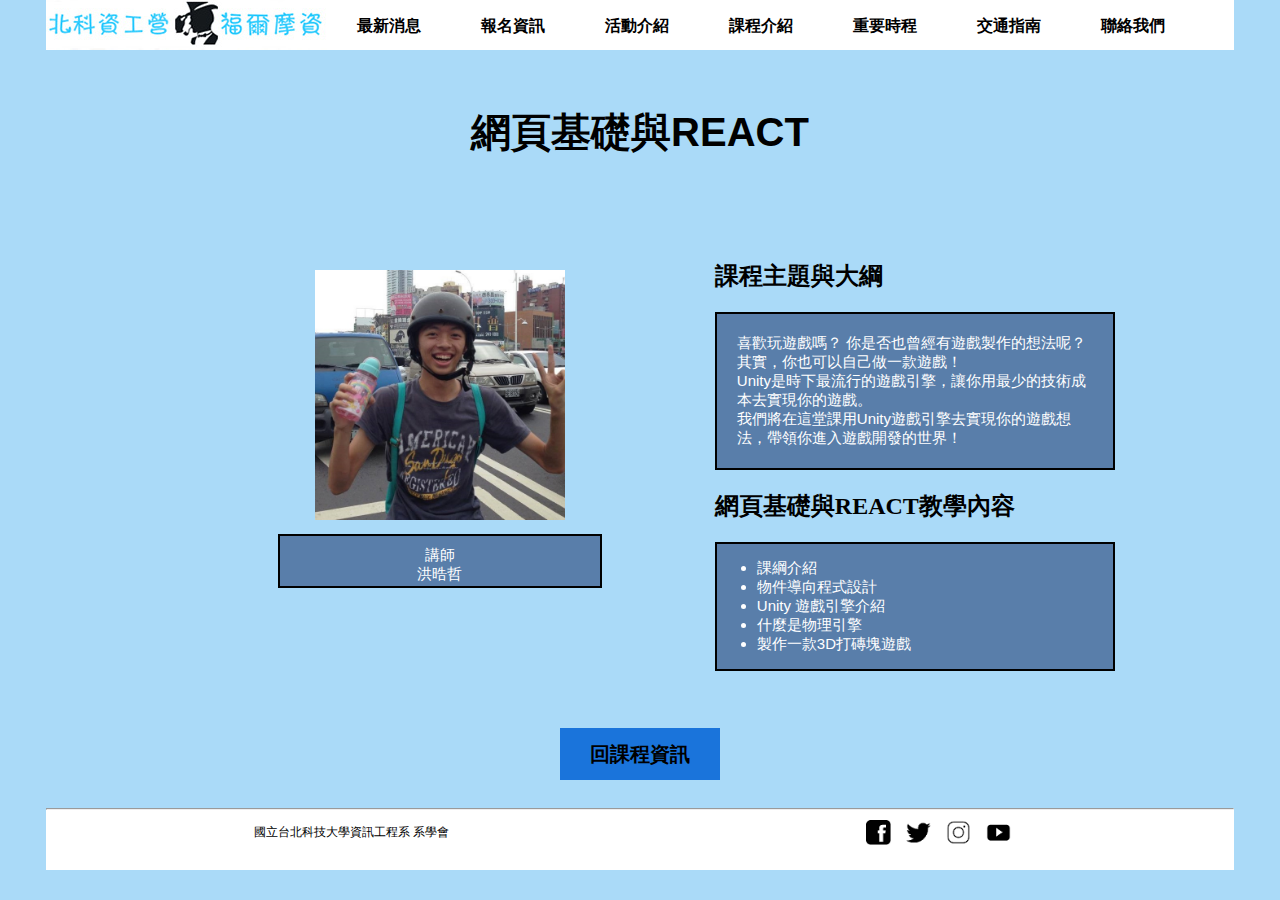
<file: unity.html>
<!DOCTYPE html>
<html>

<head>
    <meta charset="utf-8" />
    <title>NTUTCSIE</title>
    <link rel="stylesheet" href="./css/teacher.css" />
</head>

<body>
    <div class="wrap">
        <div class="header">
            <div class="nav">
                <div class="nav_img"><a href="index.html" ><img src="./image/home1.jpg" ></a></div>
                <div class="nav_btn"><a href="news.html" style="color:#000000">最新消息</a></div>
                <div class="nav_btn"><a href="route.html" style="color:#000000">報名資訊</a></div>
                <div class="nav_btn"><a href="activity.html" style="color:#000000">活動介紹</a></div>
                <div class="nav_btn"><a href="subject.html" style="color:#000000">課程介紹</a></div>
                <div class="nav_btn"><a href="schedule.html" style="color:#000000">重要時程</a></div>
                <div class="nav_btn"><a href="https://goo.gl/K7Ed3x" style="color:#000000">交通指南</a></div>
                <div class="nav_btn"><a href="connection.html" style="color:#000000">聯絡我們</a></div>
            </div>
        </div>
        <div class="content">
            <div class="title">
                網頁基礎與REACT
            </div>
            <div class="licontent">
                <div  class="fir">
                    <img src="./image/unity.jpg">
                    <div class="ins">
                        講師</br>
                        洪晧哲
                    </div>
                </div>
                <div  class="sec">
                    <h2>課程主題與大綱</h2>
                    <div class="information">
                        喜歡玩遊戲嗎？ 你是否也曾經有遊戲製作的想法呢？ 其實，你也可以自己做一款遊戲！</br>
 
                        Unity是時下最流行的遊戲引擎，讓你用最少的技術成本去實現你的遊戲。</br>
 
                        我們將在這堂課用Unity遊戲引擎去實現你的遊戲想法，帶領你進入遊戲開發的世界！
                    </div>
                    <h2>網頁基礎與REACT教學內容</h2>
                    <div class="list">
                        <ul>
                            <li>課綱介紹</li>
                            <li>物件導向程式設計</li>
                            <li>Unity 遊戲引擎介紹</li>
                            <li>什麼是物理引擎</li>
                            <li>製作一款3D打磚塊遊戲</li>
                        </ul>
                    </div>
                </div>
            </div>
            <div class="btn">
                <a href="subject.html">回課程資訊</a>
            </div>
        </div>
        <hr class="pline"></hr>   
        <div class="footer">
            <div class="footer_content">
                <div>國立台北科技大學資訊工程系 系學會</div>
                <div class="icon">
                    <a href="https://www.facebook.com/NTUT2018CSIE/"><img src="./image/fb.png"></a>
                    <a href="https://twitter.com/"><img src="./image/tw.png"></a>
                    <a href="https://www.instagram.com/?hl=zh-tw"><img src="./image/ig.png"></a>
                    <a href="https://www.youtube.com/"><img src="./image/yt.png"></a>
                </div>
            </div>
        </div>
    </div>
</body>

</html>
</file>
<file: css/index.css>
body {
    display: block;
    margin: 0;
    background: rgb(170, 218, 248);
}
body, html, .main {
    height: 100%;
}

section {
    min-height: 100%;
}

.wrap {
    max-width: 1188px;
    max-height: 2260px;
	margin-left: auto;
    margin-right: auto;
}

.header {
    height: 55px;
    margin-bottom: 0;
}

a {
    text-decoration:none;
}

.nav {
    /* max-width: 1188px;
	max-height: 50px; */
    width: 1188px;
	height: 50px;
	margin-left: auto;
    margin-right: auto;
    display: flex;
    background-color: #FFFFFF;
}

.nav_img{
    max-width: 300px;
	max-height: 50px;
}

.nav_btn {
    margin: 16px 30px;
    font-family: Arial;
    font-weight: bold;
    font-size: 16px;
    color: #000000;
    
}



.main_content {
    height: 1188;
    width: 400; 
}

.main_content .p_title {
    font-size: 40px;
    font-weight: bold;
    height: 74px;
    width: 696px;
    
    float: center;
}

.main_content p {
    margin: 0 auto;
    text-align: center;
    font-family: 'Arial';
}

.btn {
    display: block;
    margin: auto;
    font-family: 'Arial';
    text-align: center;
    text-decoration: none;
    font-size: 20px;
    height: 22px;
    width: 286px;
    padding: 16px 13px;
    background-color: darkorange;
    color: white;
    border-radius: 2px;
}

.btn:hover {
    background-color: orange;
}

.fir_content {
    margin: auto;
    height: 65px;
    width: 1188px;
    padding-top: 335px;
}

.fir_content a {
    text-align: center;
    font-family: 'Arial';
    color: black;
    font-size: 20px;
    font-weight: bold;
    background-color:#1a74db;
    padding: 15px 65px;
    margin-left: 490px;
}

.fir_content a:hover {
    border: 1px solid #777;
}
.fir_content img {
    position: absolute;
    margin: 0 auto;
    z-index: -999;
    height: 400px;
    width: 1188px;
    top: 50px;
}

.sec_content {
    margin: auto;
    height: 400px;
    width: 1188px;
}

.sec_content img {
    position: absolute;
    margin: 0 auto;
    z-index: -999;
    height: 400px;
    width: 1188px;
    top: 450px;
}

.sec_content p{
    color : white;
}

.third_content {
    margin:auto;
    height: 395px;
    width: 1188px;
}

.third_content p {
    font-size: 28px;
    font-weight: bold;
    top:100px;
    height: 56px;
    width: 710px;
}

.third_content img {
    position: absolute;
    margin: 0 auto;
    z-index: -999;
    height: 400px;
    width: 1188px;
    top: 850px;
}

.forth_content {
    margin: auto;
    height: 400px;
    width: 1188px;
    background-color: white;
}

.act_news {
    display: flex;
    margin: auto;
    justify-content: space-around;
    align-items: center;
}
.act_news img {
    height: auto;
    width: auto;
    margin: auto 140px;
}
.act_news h3 {
    text-align: center;
    font-family: 'Arial';
}

.five_content  {
    margin: auto;
    height: 400px;
    width: 1188px;
    background-color: rgb(79, 167, 211);
}

.timeline {
    display: flex;
    margin: auto;
    justify-content: space-around;
    align-items: center;
}

 .timeline hr {
    content: '';
    display: block;
    height: 1px;
    width: 15%;
    background-color: #999;
    position: relative;
    padding: 0;
    margin: 0;
}

.timeline div{
    background-color: rgb(6, 55, 98);
    color: white;
    margin: 0 auto;
    text-align: center;
    font-family: 'Arial';
    padding: 80px 80px;
    border-radius: 100%;
} 


.six_content {
    margin: auto;
    height: 500px;
    width: 1188px;
    background-color: white;
}

.six_content img {
    margin: 0 auto;
    height: auto;
    width: auto;
}

.map_news {
    display: flex;
    margin: auto;
    justify-content: space-around;
    align-items: center;
}
.map_news p {
    text-align: left;
    font-family: 'Arial';
}

.map_news div {
    margin: 0 33px
}

.pline{
    margin: 0;
    padding: 0;
    background-color: black;
}

.footer {
    background-color: white; 
    height: 60px;
    width: 100%;
    margin: 0;
}

.footer_content {
    display: flex;
    margin: auto;
    justify-content: space-around;
    align-items: center;
}

.footer_content div {
    font-size: 12px;
    color: black;
    margin: 10px auto;
}

.icon{
    display: flex;
}

.icon img{
    display:block;
    height: 25px;
    width: 25px;
    margin-right:15px; 
}

.scrollup {
	width:40px;
	height:40px;
	opacity:0.3;
	position:fixed;
	bottom:50px;
	right:100px;
	display:none;
	text-indent:-9999px;
	background: url('icon_top.png') no-repeat;
	outline: none !important;
}
</file>
<file: css/universal.css>
body {
    display: block;
    margin: 0;
    background: rgb(170, 218, 248);
}

.wrap {
    max-width: 1188px;
    max-height: 2260px;
	margin-left: auto;
    margin-right: auto;
}

.header {
    height: 55px;
    margin-bottom: 0;
}

a {
    text-decoration:none;
}

.nav {
    /* max-width: 1188px;
	max-height: 50px; */
    width: 1188px;
	height: 50px;
	margin-left: auto;
    margin-right: auto;
    display: flex;
    background-color: #FFFFFF;
}

.nav_img{
    max-width: 300px;
	max-height: 50px;
}

.nav_btn {
    margin: 16px 30px;
    font-family: Arial;
    font-weight: bold;
    font-size: 16px;
    color: #000000;
    
}

.content {
    display: flex;
    margin: auto;
    flex-direction: column;   
}

.content img {
    position: relative;
    height: auto;
    max-width: 700px;
    margin: auto 240px;
}

.title {
    text-align: center;
    font-family: 'Arial';
    font-size: 40px;
    font-weight: bold;
    margin: 50px auto;
}

.substandard {
    text-align: center;
    font-family: 'Arial';
    font-size: 20px;
    font-weight: bold;
    margin: auto;
}

.information {
    text-align: center;
    font-family: 'Arial';
    font-size: 15px;
    background-color: rgb(89, 126, 170);
    color: white;
    border: 2px solid black;
    margin: 30px auto;
    padding: 20px;
}

.btn{
    display: block;
    margin: 40px auto;
}

.btn a{
    text-align: center;
    font-family: 'Arial';
    color: black;
    font-size: 20px;
    font-weight: bold;
    background-color:#1a74db;
    padding: 15px 30px;
    margin: auto 300px;
}

.btn :hover {
    border: 1px solid black;
}

.pline{
    margin: 0;
    padding: 0;
    background-color: black;
}

.footer {
    background-color: white; 
    height: 60px;
    width: 100%;
    margin: 0;
}

.footer_content {
    display: flex;
    margin: auto;
    justify-content: space-around;
    align-items: center;
}

.footer_content div {
    font-size: 12px;
    color: black;
    margin: 10px auto;
}

.icon{
    display: flex;
}

.icon img{
    display:block;
    height: 25px;
    width: 25px;
    margin-right:15px; 
}
</file>
<file: css/teacher.css>
body {
    display: block;
    margin: 0;
    background: rgb(170, 218, 248);
}

.wrap {
    max-width: 1188px;
    max-height: 2260px;
	margin-left: auto;
    margin-right: auto;
}

.header {
    height: 55px;
    margin-bottom: 0;
}

a {
    text-decoration:none;
}

.nav {
    /* max-width: 1188px;
	max-height: 50px; */
    width: 1188px;
	height: 50px;
	margin-left: auto;
    margin-right: auto;
    display: flex;
    background-color: #FFFFFF;
}

.nav_img{
    max-width: 300px;
	max-height: 50px;
}

.nav_btn {
    margin: 16px 30px;
    font-family: Arial;
    font-weight: bold;
    font-size: 16px;
    color: #000000;
    
}

.content {
    display: flex;
    margin: auto;
    flex-direction: column;   
}

.title {
    text-align: center;
    font-family: 'Arial';
    font-size: 40px;
    font-weight: bold;
    margin: 50px auto;
}

.substandard {
    text-align: center;
    font-family: 'Arial';
    font-size: 20px;
    font-weight: bold;
    margin: auto;
}

.licontent {
    display: flex;
    margin: 30px auto;
    width: 80%;
    justify-content: space-around;
    align-content: center;
}

.ins {
    text-align: center;
    font-family: 'Arial';
    font-size: 15px;
    background-color: rgb(89, 126, 170);
    color: white;
    border: 2px solid black;
    margin: 10px auto;
    padding: 10px;
    width: 300px;
    height: 30px;
}

.fir {
    display: block;
    margin-top: 30px;
}

.fir img {
    position: relative;
    height: auto;
    max-width: 250px;
    margin: auto 150px;
}

.information {
    font-family: 'Arial';
    font-size: 15px;
    background-color: rgb(89, 126, 170);
    color: white;
    border: 2px solid black;
    margin: 10px auto;
    padding: 10px;
}

.list {
    font-family: 'Arial';
    font-size: 15px;
    background-color: rgb(89, 126, 170);
    color: white;
    border: 2px solid black;
    
}

.trd {
    display: block;
    margin-top: 33px;
}

.trd img {
    position: relative;
    height: auto;
    max-width: 300px;
    margin: auto 130px;
}

.four {
    display: block;
}

.four img {
    position: relative;
    height: auto;
    max-width: 250px;
    margin: auto 150px;
}

.information {
    display: flex;
    margin: auto;
    padding: 20px;
    justify-content: center;
    align-content: center;
}

.information img {
    margin: auto 30px;
}

.btn{
    display: block;
    margin: 40px auto;
}

.btn a{
    text-align: center;
    font-family: 'Arial';
    color: black;
    font-size: 20px;
    font-weight: bold;
    background-color:#1a74db;
    padding: 15px 30px;
    margin: auto 300px;
}

.btn :hover {
    border: 1px solid black;
}

.pline{
    margin: 0;
    padding: 0;
    background-color: black;
}

.footer {
    background-color: white; 
    height: 60px;
    width: 100%;
    margin: 0;
}

.footer_content {
    display: flex;
    margin: auto;
    justify-content: space-around;
    align-items: center;
}

.footer_content div {
    font-size: 12px;
    color: black;
    margin: 10px auto;
}

.icon{
    display: flex;
}

.icon img{
    display:block;
    height: 25px;
    width: 25px;
    margin-right:15px; 
}
</file>
<file: css/schedule.css>
body {
    display: block;
    margin: 0;
    background: rgb(170, 218, 248);
}

.wrap {
    max-width: 1188px;
    max-height: 2260px;
	margin-left: auto;
    margin-right: auto;
}

.header {
    height: 55px;
    margin-bottom: 0;
}

a {
    text-decoration:none;
}

.nav {
    /* max-width: 1188px;
	max-height: 50px; */
    width: 1188px;
	height: 50px;
	margin-left: auto;
    margin-right: auto;
    display: flex;
    background-color: #FFFFFF;
}

.nav_img{
    max-width: 300px;
	max-height: 50px;
}

.nav_btn {
    margin: 16px 30px;
    font-family: Arial;
    font-weight: bold;
    font-size: 16px;
    color: #000000;
    
}

.content {
    display: flex;
    margin: auto;
    flex-direction: column;   
}

.content img {
    position: relative;
    height: auto;
    max-width: 700px;
    margin: auto 240px;
}

.title {
    text-align: center;
    font-family: 'Arial';
    font-size: 40px;
    font-weight: bold;
    margin: 50px auto;
}

.substandard {
    text-align: center;
    font-family: 'Arial';
    font-size: 20px;
    font-weight: bold;
    margin: auto;
}

.schedule {
    display: flex;
    margin: auto;
    justify-content: space-around;
    align-items: center;
    width: 90%;
    margin: auto;
}

.schedule div{
    width: 30%;
}

.time {
    border-radius: 100%; 
    text-align: center;
    font-family: 'Arial';
    font-size: 15px;
    background-color: rgba(0, 162, 255, 0.5);
    color: black;
    border: 2px solid black;
    margin: auto 50px;
    padding: 30px;
}

.information {
    text-align: center;
    font-family: 'Arial';
    font-size: 15px;
    background-color: rgb(89, 126, 170);
    color: white;
    border: 1px solid black;
    padding: 20px 0;
    font-weight: bold;
}

.line {
    width: 1px;
    height: 40px;
    margin: 0 50%;
    padding: 0;
    background-color: black;
}

.btn{
    display: block;
    margin: 40px auto;
}

.btn a{
    text-align: center;
    font-family: 'Arial';
    color: black;
    font-size: 20px;
    font-weight: bold;
    background-color:#1a74db;
    padding: 15px 30px;
    margin: auto 300px;
}

.btn :hover {
    border: 1px solid black;
}

.pline{
    margin: 0;
    padding: 0;
    background-color: black;
}

.footer {
    background-color: white; 
    height: 60px;
    width: 100%;
    margin: 0;
}

.footer_content {
    display: flex;
    margin: auto;
    justify-content: space-around;
    align-items: center;
}

.footer_content div {
    font-size: 12px;
    color: black;
    margin: 10px auto;
}

.icon{
    display: flex;
}

.icon img{
    display:block;
    height: 25px;
    width: 25px;
    margin-right:15px; 
}
</file>
<file: css/subject.css>
body {
    display: block;
    margin: 0;
    background: rgb(170, 218, 248);
}

.wrap {
    max-width: 1188px;
    max-height: 2260px;
	margin-left: auto;
    margin-right: auto;
}

.header {
    height: 55px;
    margin-bottom: 0;
}

a {
    text-decoration:none;
}

.nav {
    /* max-width: 1188px;
	max-height: 50px; */
    width: 1188px;
	height: 50px;
	margin-left: auto;
    margin-right: auto;
    display: flex;
    background-color: #FFFFFF;
}

.nav_img{
    max-width: 300px;
	max-height: 50px;
}

.nav_btn {
    margin: 16px 30px;
    font-family: Arial;
    font-weight: bold;
    font-size: 16px;
    color: #000000;
    
}

.content {
    display: flex;
    margin: auto;
    flex-direction: column;   
}

.content img {
    position: relative;
    height: auto;
    max-width: 700px;
    margin: auto 240px;
}

.title {
    text-align: center;
    font-family: 'Arial';
    font-size: 40px;
    font-weight: bold;
    margin: 50px auto;
}

.substandard {
    text-align: center;
    font-family: 'Arial';
    font-size: 20px;
    font-weight: bold;
    margin: auto;
}

.sub_ins {
    display: flex;
    margin: auto;
    justify-content: space-around;
    align-items: center;
}

.sub_teacher {
    display: flex;
    margin: 20px;
    flex-direction: column;
}

.sub_teacher p {
    text-align: center;
    font-family: 'Arial';
    font-size: 15px;
    background-color: rgba(0, 162, 255, 0.5);
    color: black;
    border: 2px solid black;
    margin: 30px auto;
    padding: 20px;
    height: 80px;
    width: 200px;
}

.sub_teacher img {
    position: relative;
    height: 193px;
    width: 200px;
    margin: auto;
    border-radius: 100%;
}

.sub_teacher a{
    text-align: center;
    font-family: 'Arial';
    color: black;
    font-size: 15px;
    font-weight: bold;
    background-color:lightgray;
    border: 1px solid gray;
    padding: 10px 30px;
    margin: auto;
}

.sub_teacher  :hover {
    border-color: black;
}

.information {
    text-align: center;
    font-family: 'Arial';
    font-size: 15px;
    background-color: rgb(89, 126, 170);
    color: white;
    border: 2px solid black;
    margin: 30px auto;
    padding: 20px;
}

.btn{
    display: block;
    margin: 40px auto;
}

.btn a{
    text-align: center;
    font-family: 'Arial';
    color: black;
    font-size: 20px;
    font-weight: bold;
    background-color:#1a74db;
    padding: 15px 30px;
    margin: auto 300px;
}

.btn :hover {
    border: 1px solid black;
}

.pline{
    margin: 0;
    padding: 0;
    background-color: black;
}

.footer {
    background-color: white; 
    height: 60px;
    width: 100%;
    margin: 0;
}

.footer_content {
    display: flex;
    margin: auto;
    justify-content: space-around;
    align-items: center;
}

.footer_content div {
    font-size: 12px;
    color: black;
    margin: 10px auto;
}

.icon{
    display: flex;
}

.icon img{
    display:block;
    height: 25px;
    width: 25px;
    margin-right:15px; 
}
</file>
